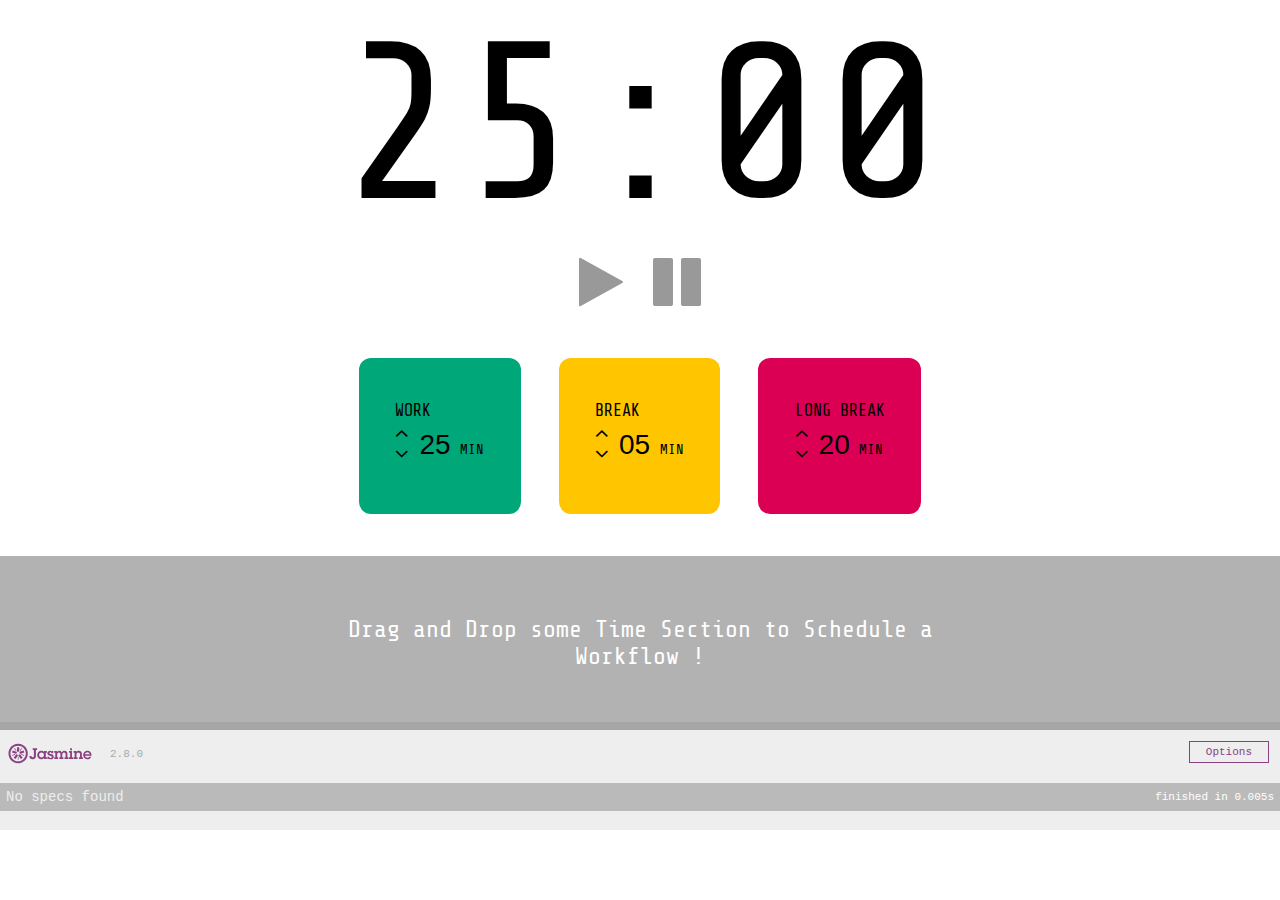
<file: index.html>
<!DOCTYPE html>
<html lang="en">
<head>
	<!-- Style links -->
	<link rel="stylesheet" href="assets/css/font-awesome.css">
	<link rel="stylesheet" href="assets/css/main.css">
	<!-- Jasmine Links -->
	<link rel="shortcut icon" type="image/png" href="assets/jasmine/lib/jasmine-2.8.0/jasmine_favicon.png">
	<link rel="stylesheet" type="text/css" href="assets/jasmine/lib/jasmine-2.8.0/jasmine.css">
	<!-- Meta -->
	<meta charset="UTF-8">
	<meta name="viewport" content="width=device-width, initial-scale=1.0">
	<meta http-equiv="X-UA-Compatible" content="ie=edge">
	<title>Pomodoro</title>
</head>
<body>
	<div id="display-clock" class="noselect">
    <span id="minutes"></span>:<span id="seconds"></span>
	</div>

	<div id="control-panel" class="noselect">
		<i class="fa fa-play" aria-hidden="true" id="start"></i>
		<i class="fa fa-pause" aria-hidden="true" id="pause"></i>
	</div>

	<div id="draggable-wrapper">
		<div class="draggable time-section work-wrapper">
			<label for="work">Work</label><br>
			<div class="button-wrapper">
				<i class="fa fa-angle-up" aria-hidden="true"></i>
				<i class="fa fa-angle-down" aria-hidden="true"></i>
			</div>
			<input type="number" name="work" value="25" class="work"> min<br>
			<i class="fa fa-times delete" aria-hidden="true"></i>
		</div>

		<div class="draggable time-section break-wrapper">
			<label for="break">Break</label><br>
			<div class="button-wrapper">
				<i class="fa fa-angle-up" aria-hidden="true"></i>
				<i class="fa fa-angle-down" aria-hidden="true"></i>
			</div>
			<input type="number" name="break" value="05" class="break"> min<br>
			<i class="fa fa-times delete" aria-hidden="true"></i>
		</div>

		<div class="draggable time-section long-break-wrapper">
			<label for="long-break">Long Break</label><br>
			<div class="button-wrapper">
				<i class="fa fa-angle-up" aria-hidden="true"></i>
				<i class="fa fa-angle-down" aria-hidden="true"></i>
			</div>
			<input type="number" name="long-break" value="20" class="long-break"> min<br>
			<i class="fa fa-times delete" aria-hidden="true"></i>
		</div>
	</div>

	<div class="animation" id="animation1"></div>
	<div class="animation" id="animation2"></div>
	<div class="animation" id="animation3"></div>
	<div class="animation" id="animation4"></div>
	<div class="animation" id="animation5"></div>
	<div class="animation" id="animation6"></div>
	<div class="animation" id="animation7"></div>
	<div class="animation" id="animation8"></div>
	<div class="animation" id="animation9"></div>
	<div class="animation" id="animation10"></div>


	<div class="dropper noselect" id="time-line">
		<span class="noselect">Drag and Drop some Time Section to Schedule a Workflow !</span>
	</div>

	<!-- Main Scripts -->
	<script src="assets/js/jquery-3.2.1.js"></script>
	<script src="assets/js/main.js"></script>
	<!-- Jasmine Scripts -->
	<script type="text/javascript" src="assets/jasmine/lib/jasmine-2.8.0/jasmine.js"></script>
	<script type="text/javascript" src="assets/jasmine/lib/jasmine-2.8.0/jasmine-html.js"></script>
	<script type="text/javascript" src="assets/jasmine/lib/jasmine-2.8.0/boot.js"></script>
</body>
</html>
</file>
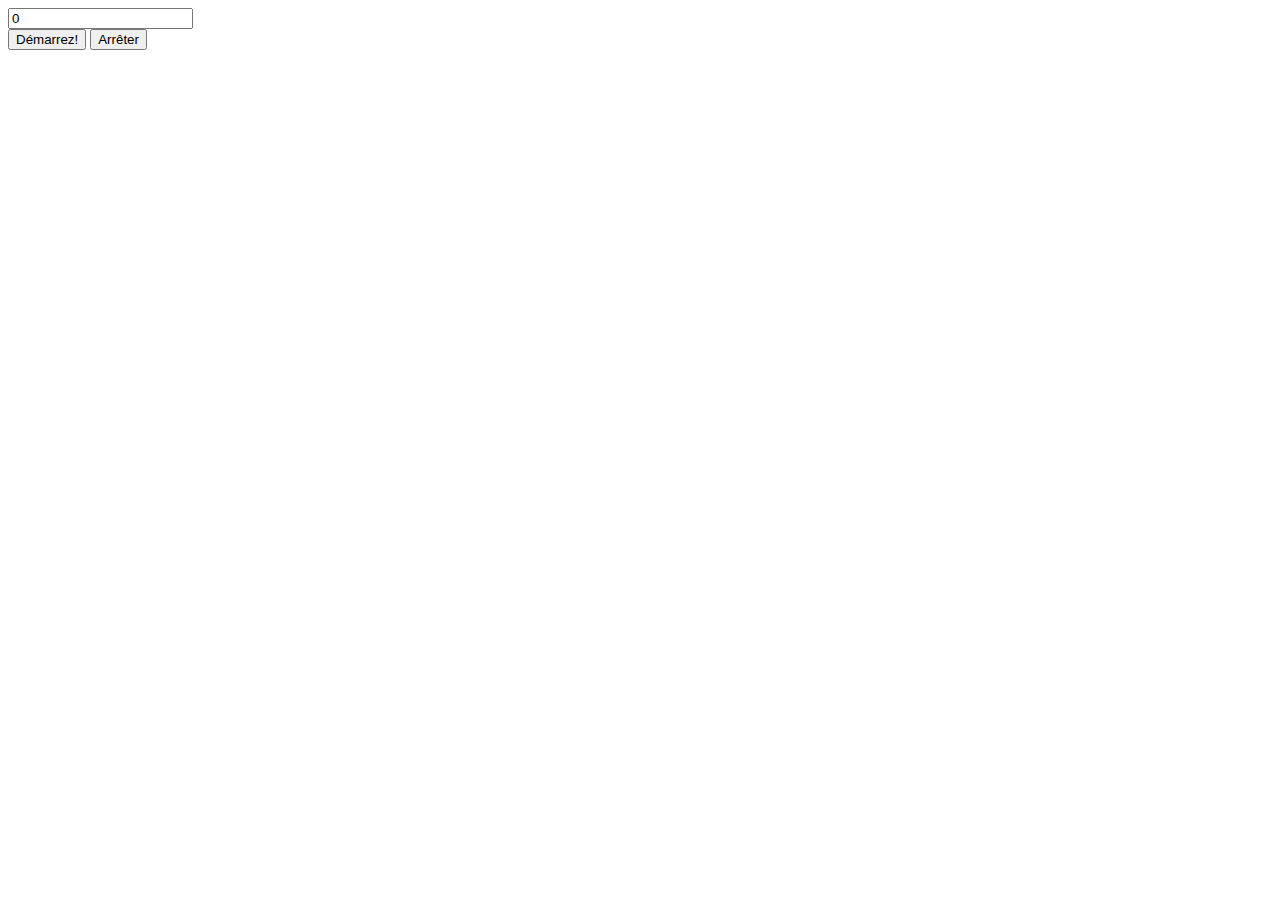
<file: minuteur.html>
<!DOCTYPE html>
<html>
<head>
    <title>Prêt? Partez!</title>
    <meta charset="utf-8"/>
<script type="text/javascript">

var attente;
function minutageGo(){
    var nombre_qui_change = window.document.formulaire.minuteur.value;
    nombre_qui_change = parseInt(nombre_qui_change) + 1;
    window.document.formulaire.minuteur.value = nombre_qui_change;

    attente = setTimeout("minutageGo()", 1000);
}
</script>
</head>

<body>

<form name="formulaire">
<input type="text" name="minuteur" value= 0><br>
<input type="button" value="Démarrez!" onClick="minutageGo();">
<input type="button" value="Arrêter" onClick="clearTimeout(attente)">
</form>
</body>
</html>
</file>
<file: assets/css/main.css>
@font-face {
  font-family: "Share Tech Mono";
  src: url('../fonts/ShareTechMono-Regular.ttf');
}

html {
  font-family: "Share Tech Mono", sans-serif;
  font-size: 14px;
  margin: 0;
  padding: 0;
}

body {
  background-color: #fff;
  width: 100vw;
  height: 100vh;
  margin: 0;
  padding: 0;
}

#display-clock {
  text-align: center;
  font-size: 16rem;
}

#control-panel {
  text-align: center;
  font-size: 4rem;
}

#start, #pause {
  position: relative;
  color: #999;
  transition: 200ms;
}

#start:hover, #pause:hover {
  color: black;
}

#start:after {
  position: absolute;
  content: 'Enter';
  font-family: "Share Tech Mono";
  font-size: 1rem;
  left: 0.3rem;
  bottom: -20px;
  opacity: 0;
  transform: translateY(20px);
  transition: 200ms;
}

#pause:after {
  position: absolute;
  content: 'Space';
  font-family: "Share Tech Mono";
  font-size: 1rem;
  left: 0.3rem;
  bottom: -20px;
  opacity: 0;
  transform: translateY(20px);
  transition: 200ms;
}

#start:hover:after {
  opacity: 1;
  transform: translateY(0px);
}

#pause:hover:after {
  opacity: 1;
  transform: translateY(0px);
}

#draggable-wrapper {
  max-width: 600px;
  display: flex;
  margin-top: 3rem;
  margin-left: auto;
  margin-right: auto;
  justify-content: space-around;
}

.time-section {
  position:relative;
  line-height: 2;
  min-width: 4rem;
  padding: 2.6em;
  text-transform: uppercase;
  border-radius: 12px;
}

label {
  font-size: 1.2rem;
}

.draggable {
  transform: translateY(0px);
  transition: 200ms;
}

.draggable:hover {
  transform: translateY(-6px);
  box-shadow: 0 1px 2px 0 rgba(0,0,0,0.2), 0 4px 8px 0 rgba(0,0,0,0.4);
}

.button-wrapper {
  position: relative;
  font-size: 1.5rem;
  display: inline-flex;
  flex-direction: column;
  bottom: 1rem;
}

.delete {
  color: white;
  position: absolute;
  top: 0.7rem;
  right: 1rem;
  font-size: 1.5rem;
  font-weight: 100;
  transition: 200ms;
  opacity: 0;
}

.in-time-line:hover .delete {
  opacity: 1;
}

.work-wrapper {
  background-color: #00A779;
}

.break-wrapper {
  background-color: #FFC600;
}

.long-break-wrapper {
  background-color: #DC0055;
}

#time-line {
  position: relative;
  overflow-x: scroll;
  display: flex;
  width: 100vw;
  min-height: 12.4rem;
  height: auto;
  margin-top: 3rem;
  text-align: center;
  background-color: rgba(0,0,0,.3);
  transition: all 200ms linear;
}

#time-line span {
  position: absolute;
  font-size: 1.7rem;
  color: #fff;
  z-index: 0;
  top: 50%;
  left: 50%;
  transform: translate(-50%, -50%);
}

.drop_hover {
    box-shadow: 0 0 30px rgba(0, 0, 0, 0.8) inset;
}

input[type="number"] {
  background-color: transparent;
  border: none;
  font-size: 2rem;
  width: 1.1em;
  outline: none;
}

input[type="number"]::-webkit-outer-spin-button,
input[type="number"]::-webkit-inner-spin-button {
  -webkit-appearance: none;
}

.noselect {
  -webkit-touch-callout: none; /* iOS Safari */
    -webkit-user-select: none; /* Safari */
     -khtml-user-select: none; /* Konqueror HTML */
       -moz-user-select: none; /* Firefox */
        -ms-user-select: none; /* Internet Explorer/Edge */
            user-select: none; /* Non-prefixed version, currently
                                  supported by Chrome and Opera */
}

::-webkit-scrollbar
{
  width: 12px;  /* for vertical scrollbars */
  height: 16px; /* for horizontal scrollbars */
}

::-webkit-scrollbar-track
{
  background: rgba(255, 255, 255, 0.3);
}

::-webkit-scrollbar-thumb
{
  background: rgba(255, 255, 255, 0.7);
}

.animation {
  position: fixed;
  width: 10vw;
  height: 150vh;
  top: -25vh;
  left: 100%;

  background-color: rgba(0,167,121,0.1);
  z-index: -1;
  animation-duration: 60s;
  animation-timing-function: linear;
}

#animation1.animate {
  animation-name: animation1;
}

#animation2.animate {
  animation-name: animation2;
  transform-origin: top;
}

#animation3.animate {
  animation-name: animation3;
  transform-origin: bottom;
}

#animation4.animate {
  animation-name: animation4;
  transform-origin: top;
}

#animation5.animate {
  animation-name: animation5;
  transform-origin: bottom;
}

#animation6.animate {
  animation-name: animation6;
}

#animation7.animate {
  animation-name: animation7;
}

@keyframes animation1 {
  0% {
    transform: translateX(0);
  } 50% {
   transform: translateX(calc(-50vw - 50%)) rotate(-10deg);
  } 100% {
    transform: translateX(calc(-101vw - 100%));
  }
}

@keyframes animation2 {
  0% {
    transform: translateX(0) rotate(0);
  } 50% {
    transform: translateX(calc(-50vw - 50%)) rotate(10deg);
  } 100% {
    transform: translateX(calc(-101vw - 100%)) rotate(0);
  }
}

@keyframes animation3 {
  0% {
    transform: translateX(0) rotate(0);
  } 50% {
    transform: translateX(calc(-50vw - 50%)) rotate(-15deg);
  } 100% {
    transform: translateX(calc(-101vw - 100%)) rotate(0);
  }
}

@keyframes animation4 {
  0% {
    transform: translateX(0) rotate(0);
  } 50% {
    transform: translateX(calc(-50vw - 50%)) rotate(30deg);
  } 100% {
    transform: translateX(calc(-101vw - 100%)) rotate(0);
  }
}

@keyframes animation5 {
  0% {
    transform: translateX(0) rotate(0);
  } 50% {
    transform: translateX(calc(-50vw - 50%)) rotate(-20deg);
  } 100% {
    transform: translateX(calc(-101vw - 100%)) rotate(0);
  }
}

@keyframes animation6 {
  0% {
    transform: translateX(0) rotate(0);
  } 50% {
    transform: translateX(calc(-50vw - 50%)) rotate(35deg);
  } 100% {
    transform: translateX(calc(-101vw - 100%)) rotate(0);
  }
}

@keyframes animation7 {
  0% {
    transform: translateX(0) rotate(0);
  } 50% {
    transform: translateX(calc(-50vw - 50%)) rotate(-40deg);
  } 100% {
    transform: translateX(calc(-101vw - 100%)) rotate(0);
  }
}
</file>
<file: assets/jasmine/lib/jasmine-2.8.0/jasmine.css>
body { overflow-y: scroll; }

.jasmine_html-reporter { background-color: #eee; padding: 5px; margin: -8px; font-size: 11px; font-family: Monaco, "Lucida Console", monospace; line-height: 14px; color: #333; }
.jasmine_html-reporter a { text-decoration: none; }
.jasmine_html-reporter a:hover { text-decoration: underline; }
.jasmine_html-reporter p, .jasmine_html-reporter h1, .jasmine_html-reporter h2, .jasmine_html-reporter h3, .jasmine_html-reporter h4, .jasmine_html-reporter h5, .jasmine_html-reporter h6 { margin: 0; line-height: 14px; }
.jasmine_html-reporter .jasmine-banner, .jasmine_html-reporter .jasmine-symbol-summary, .jasmine_html-reporter .jasmine-summary, .jasmine_html-reporter .jasmine-result-message, .jasmine_html-reporter .jasmine-spec .jasmine-description, .jasmine_html-reporter .jasmine-spec-detail .jasmine-description, .jasmine_html-reporter .jasmine-alert .jasmine-bar, .jasmine_html-reporter .jasmine-stack-trace { padding-left: 9px; padding-right: 9px; }
.jasmine_html-reporter .jasmine-banner { position: relative; }
.jasmine_html-reporter .jasmine-banner .jasmine-title { background: url('[data-uri]') no-repeat; background: url('[data-uri]') no-repeat, none; -moz-background-size: 100%; -o-background-size: 100%; -webkit-background-size: 100%; background-size: 100%; display: block; float: left; width: 90px; height: 25px; }
.jasmine_html-reporter .jasmine-banner .jasmine-version { margin-left: 14px; position: relative; top: 6px; }
.jasmine_html-reporter #jasmine_content { position: fixed; right: 100%; }
.jasmine_html-reporter .jasmine-version { color: #aaa; }
.jasmine_html-reporter .jasmine-banner { margin-top: 14px; }
.jasmine_html-reporter .jasmine-duration { color: #fff; float: right; line-height: 28px; padding-right: 9px; }
.jasmine_html-reporter .jasmine-symbol-summary { overflow: hidden; *zoom: 1; margin: 14px 0; }
.jasmine_html-reporter .jasmine-symbol-summary li { display: inline-block; height: 10px; width: 14px; font-size: 16px; }
.jasmine_html-reporter .jasmine-symbol-summary li.jasmine-passed { font-size: 14px; }
.jasmine_html-reporter .jasmine-symbol-summary li.jasmine-passed:before { color: #007069; content: "\02022"; }
.jasmine_html-reporter .jasmine-symbol-summary li.jasmine-failed { line-height: 9px; }
.jasmine_html-reporter .jasmine-symbol-summary li.jasmine-failed:before { color: #ca3a11; content: "\d7"; font-weight: bold; margin-left: -1px; }
.jasmine_html-reporter .jasmine-symbol-summary li.jasmine-disabled { font-size: 14px; }
.jasmine_html-reporter .jasmine-symbol-summary li.jasmine-disabled:before { color: #bababa; content: "\02022"; }
.jasmine_html-reporter .jasmine-symbol-summary li.jasmine-pending { line-height: 17px; }
.jasmine_html-reporter .jasmine-symbol-summary li.jasmine-pending:before { color: #ba9d37; content: "*"; }
.jasmine_html-reporter .jasmine-symbol-summary li.jasmine-empty { font-size: 14px; }
.jasmine_html-reporter .jasmine-symbol-summary li.jasmine-empty:before { color: #ba9d37; content: "\02022"; }
.jasmine_html-reporter .jasmine-run-options { float: right; margin-right: 5px; border: 1px solid #8a4182; color: #8a4182; position: relative; line-height: 20px; }
.jasmine_html-reporter .jasmine-run-options .jasmine-trigger { cursor: pointer; padding: 8px 16px; }
.jasmine_html-reporter .jasmine-run-options .jasmine-payload { position: absolute; display: none; right: -1px; border: 1px solid #8a4182; background-color: #eee; white-space: nowrap; padding: 4px 8px; }
.jasmine_html-reporter .jasmine-run-options .jasmine-payload.jasmine-open { display: block; }
.jasmine_html-reporter .jasmine-bar { line-height: 28px; font-size: 14px; display: block; color: #eee; }
.jasmine_html-reporter .jasmine-bar.jasmine-failed { background-color: #ca3a11; }
.jasmine_html-reporter .jasmine-bar.jasmine-passed { background-color: #007069; }
.jasmine_html-reporter .jasmine-bar.jasmine-skipped { background-color: #bababa; }
.jasmine_html-reporter .jasmine-bar.jasmine-errored { background-color: #ca3a11; }
.jasmine_html-reporter .jasmine-bar.jasmine-menu { background-color: #fff; color: #aaa; }
.jasmine_html-reporter .jasmine-bar.jasmine-menu a { color: #333; }
.jasmine_html-reporter .jasmine-bar a { color: white; }
.jasmine_html-reporter.jasmine-spec-list .jasmine-bar.jasmine-menu.jasmine-failure-list, .jasmine_html-reporter.jasmine-spec-list .jasmine-results .jasmine-failures { display: none; }
.jasmine_html-reporter.jasmine-failure-list .jasmine-bar.jasmine-menu.jasmine-spec-list, .jasmine_html-reporter.jasmine-failure-list .jasmine-summary { display: none; }
.jasmine_html-reporter .jasmine-results { margin-top: 14px; }
.jasmine_html-reporter .jasmine-summary { margin-top: 14px; }
.jasmine_html-reporter .jasmine-summary ul { list-style-type: none; margin-left: 14px; padding-top: 0; padding-left: 0; }
.jasmine_html-reporter .jasmine-summary ul.jasmine-suite { margin-top: 7px; margin-bottom: 7px; }
.jasmine_html-reporter .jasmine-summary li.jasmine-passed a { color: #007069; }
.jasmine_html-reporter .jasmine-summary li.jasmine-failed a { color: #ca3a11; }
.jasmine_html-reporter .jasmine-summary li.jasmine-empty a { color: #ba9d37; }
.jasmine_html-reporter .jasmine-summary li.jasmine-pending a { color: #ba9d37; }
.jasmine_html-reporter .jasmine-summary li.jasmine-disabled a { color: #bababa; }
.jasmine_html-reporter .jasmine-description + .jasmine-suite { margin-top: 0; }
.jasmine_html-reporter .jasmine-suite { margin-top: 14px; }
.jasmine_html-reporter .jasmine-suite a { color: #333; }
.jasmine_html-reporter .jasmine-failures .jasmine-spec-detail { margin-bottom: 28px; }
.jasmine_html-reporter .jasmine-failures .jasmine-spec-detail .jasmine-description { background-color: #ca3a11; }
.jasmine_html-reporter .jasmine-failures .jasmine-spec-detail .jasmine-description a { color: white; }
.jasmine_html-reporter .jasmine-result-message { padding-top: 14px; color: #333; white-space: pre; }
.jasmine_html-reporter .jasmine-result-message span.jasmine-result { display: block; }
.jasmine_html-reporter .jasmine-stack-trace { margin: 5px 0 0 0; max-height: 224px; overflow: auto; line-height: 18px; color: #666; border: 1px solid #ddd; background: white; white-space: pre; }
</file>
